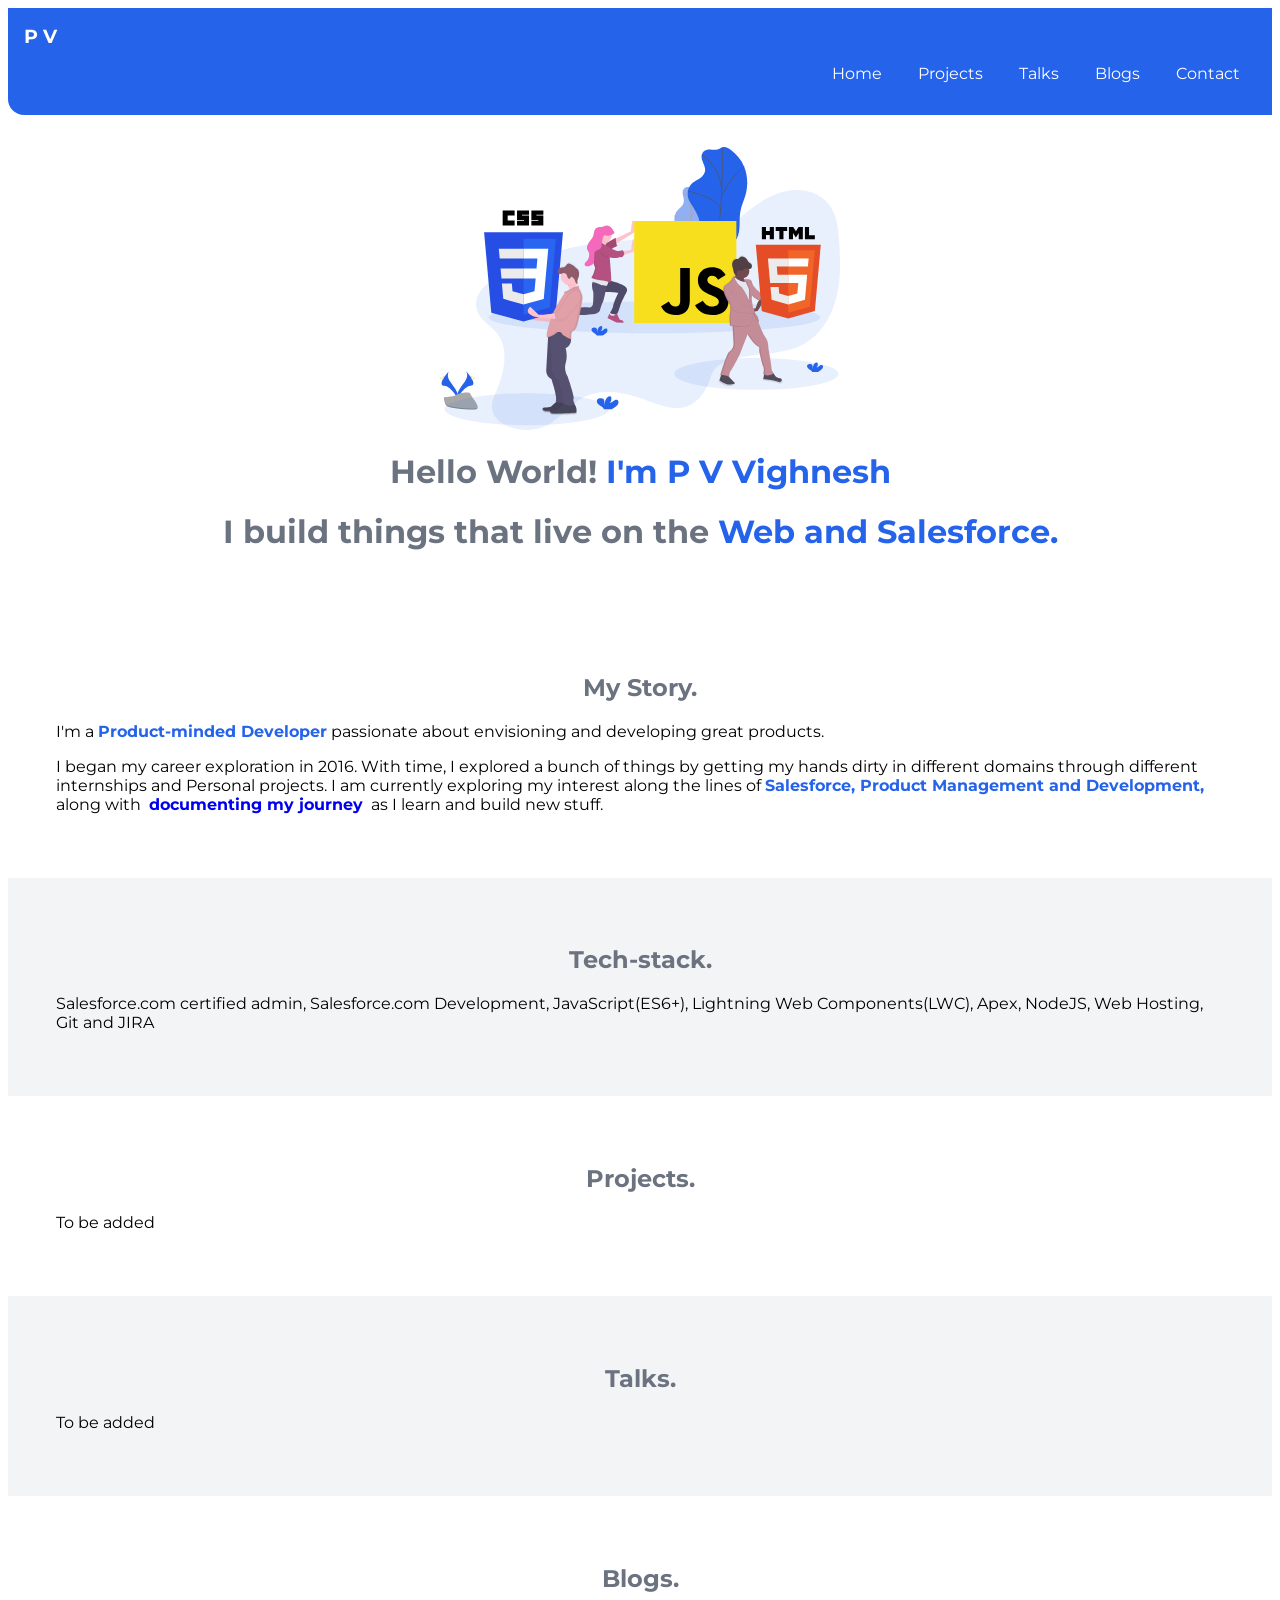
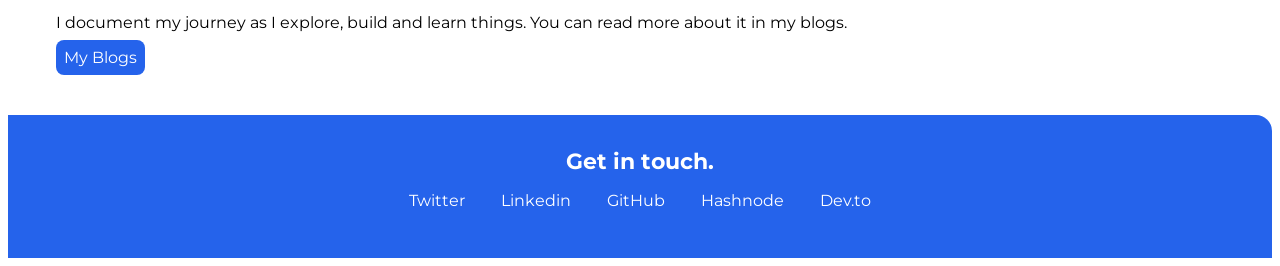
<file: index.html>
<!DOCTYPE html>
<html lang="en">

<head>
    <meta charset="UTF-8">
    <meta http-equiv="X-UA-Compatible" content="IE=edge">
    <meta name="viewport" content="width=device-width, initial-scale=1.0">
    <title>P V Vighnesh</title>
    <link rel="stylesheet" href="/styles.css">
</head>

<body>
    <nav class="navigation container">
        <div class="nav-brand">P V</div>
        <ul class="no-bullet nav-pills">
            <li class="list-item-inline">
                <a class="link link-active" href="/">Home</a>
            </li>
            <li class="list-item-inline">
                <a class="link link-active" href="#projects">Projects</a>
            </li>
            <li class="list-item-inline">
                <a class="link link-active" href="#talks">Talks</a>
            </li>
            <li class="list-item-inline">
                <a class="link link-active" href="https://dev.to/pvvighnesh">Blogs</a>
            </li>
            <li class="list-item-inline">
                <a class="link link-active" href="#contact">Contact</a>
            </li>
        </ul>
    </nav>
    <header class="hero">
        <img class="hero-img" src="/header-image.svg" alt="Header image">
        <h1 class="hero-text">Hello World! <span class="hero-text-highlight">I'm P V Vighnesh</span></h1>
        <h1 class="hero-text">I build things that live on the <span class="hero-text-highlight">Web and
                Salesforce.</span></h1>
    </header>
    <section id="about" class="section">
        <div class="container container-center">
            <h1>My Story.</h1>
            <p>I'm a <span class="text-highlight"><strong>Product-minded Developer</strong></span> passionate about envisioning and developing great products.</p>
            <p>I began my career exploration in 2016. With time, I explored
                a bunch of things by getting my hands dirty in different domains through different internships and
                Personal projects. I am currently exploring my interest along the lines of <span class="text-highlight"><strong>Salesforce, Product
                Management and Development,</strong></span> along with<a class="link" href="https://dev.to/pvvighnesh"><strong>documenting my journey</strong></a>as I learn and build new stuff.</p>
        </div>
    </section>
    <section class="section section-ow">
        <div class="container container-center">
            <h1>Tech-stack.</h1>
            <p>Salesforce.com certified admin, Salesforce.com Development, JavaScript(ES6+), Lightning Web
                Components(LWC), Apex, NodeJS, Web Hosting, Git and JIRA</p>
        </div>
    </section>
    <section id="projects" class="section">
        <div class="container container-center">
            <h1>Projects.</h1>
            <p>To be added</p>
        </div>
    </section>
    <section id="talks" class="section section-ow">
        <div class="container container-center">
            <h1>Talks.</h1>
            <p>To be added</p>
        </div>
    </section>
    <section class="section">
        <div class="container container-center">
            <h1>Blogs.</h1>
            <p>I document my journey as I explore, build and learn things. You can read more about it in my blogs.</p>
            <a class="link link-primary link-primary-center" href="https://dev.to/pvvighnesh">My Blogs</a>
        </div>
    </section>
    <footer id="contact" class="footer">
        <div class="footer-text">
            Get in touch.
        </div>
        <ul>
            <li class="list-item-inline">
                <a class="link link-active" href="https://twitter.com/VighneshPV">Twitter</a>
            </li>
            <li class="list-item-inline">
                <a class="link link-active" href="https://www.linkedin.com/in/pvvighnesh/">Linkedin</a>
            </li>
            <li class="list-item-inline">
                <a class="link link-active" href="https://github.com/pv-vighnesh">GitHub</a>
            </li>
            <li class="list-item-inline">
                <a class="link link-active" href="https://hashnode.com/@pv-vighnesh">Hashnode</a>
            </li>
            <li class="list-item-inline">
                <a class="link link-active" href="https://dev.to/pvvighnesh">Dev.to</a>
            </li>
        </ul>
    </footer>
</body>

</html>
</file>
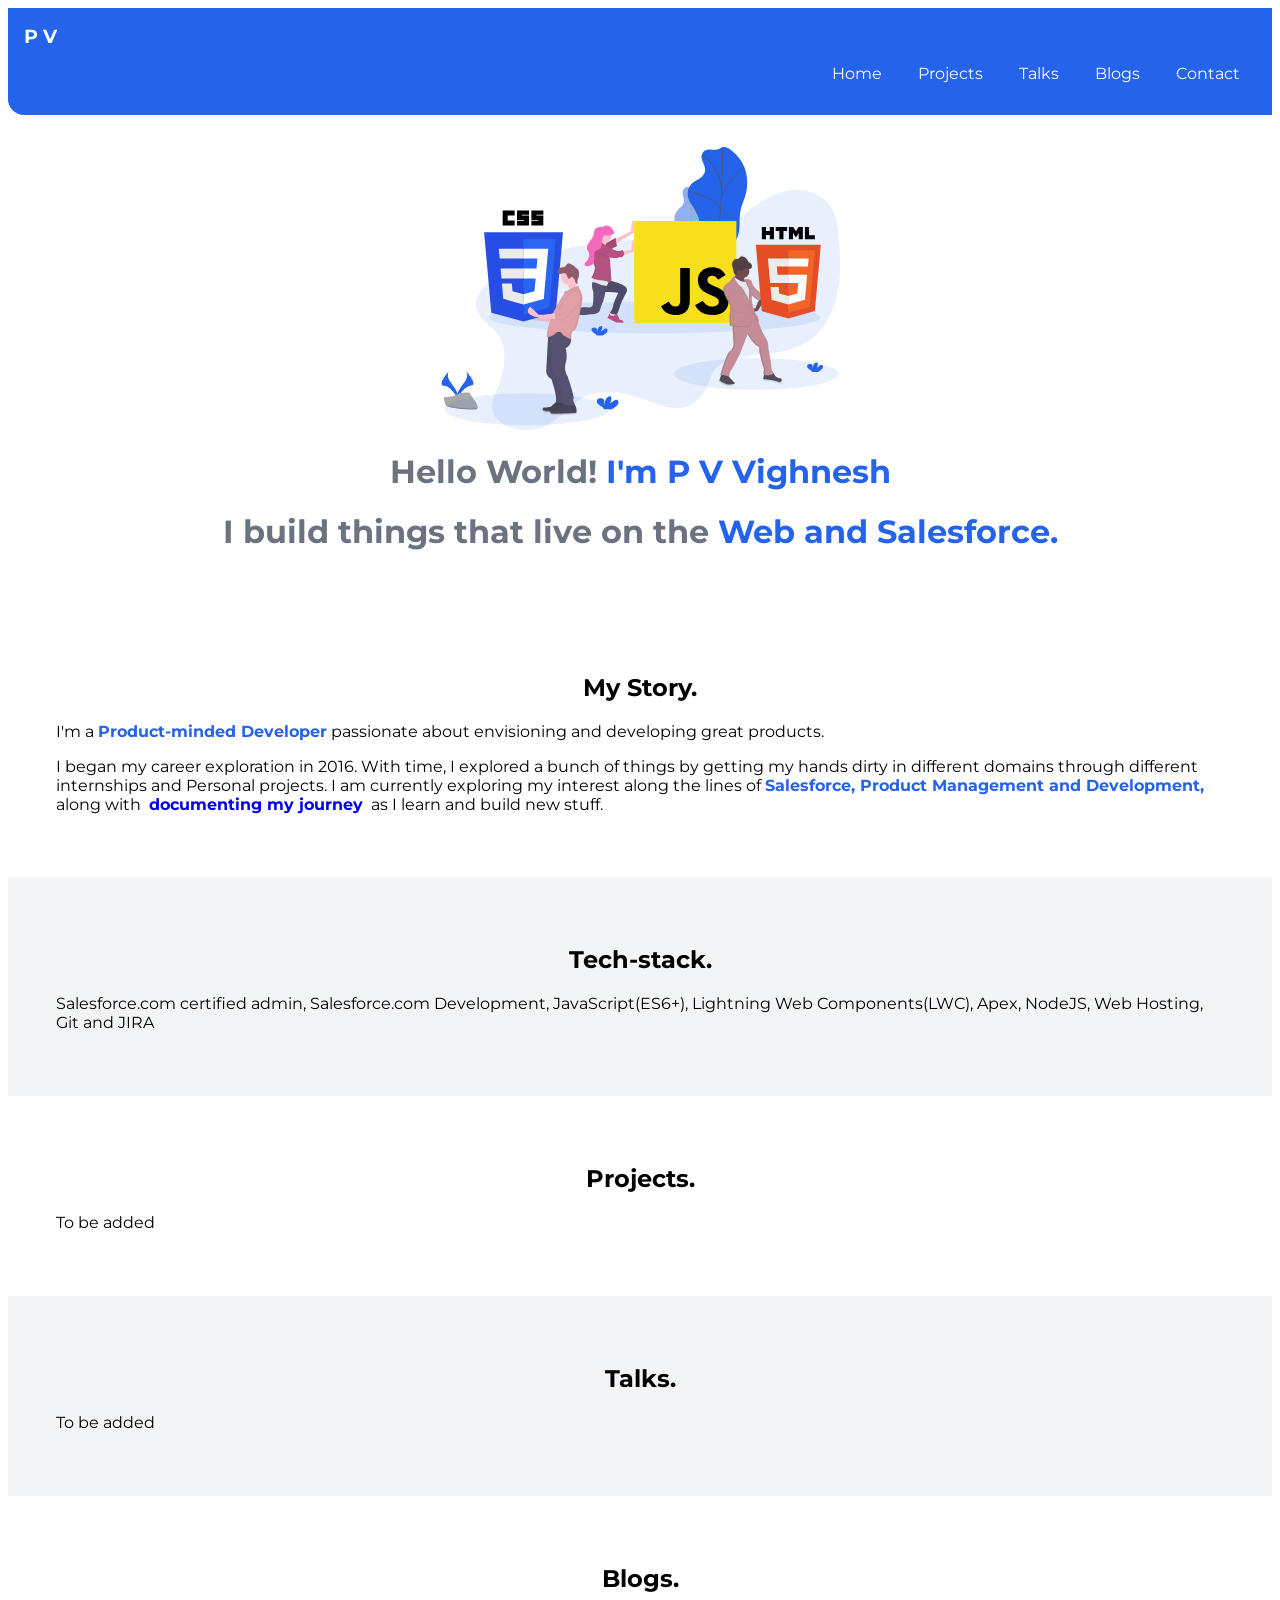
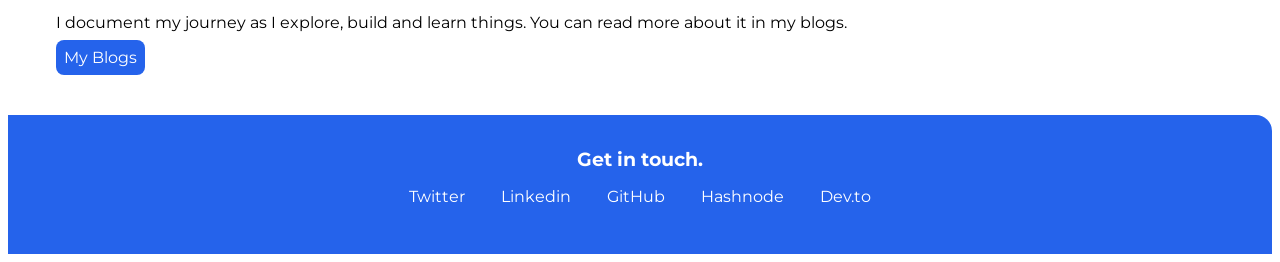
<file: docs/index.html>
<!DOCTYPE html>
<html lang="en">

<head>
    <meta charset="UTF-8">
    <meta http-equiv="X-UA-Compatible" content="IE=edge">
    <meta name="viewport" content="width=device-width, initial-scale=1.0">
    <title>P V Vighnesh</title>
    <link rel="stylesheet" href="/docs/styles.css">
</head>

<body>
    <nav class="navigation container">
        <div class="nav-brand">P V</div>
        <ul class="no-bullet nav-pills">
            <li class="list-item-inline">
                <a class="link link-active" href="/">Home</a>
            </li>
            <li class="list-item-inline">
                <a class="link link-active" href="#projects">Projects</a>
            </li>
            <li class="list-item-inline">
                <a class="link" href="#talks">Talks</a>
            </li>
            <li class="list-item-inline">
                <a class="link" href="https://dev.to/pvvighnesh">Blogs</a>
            </li>
            <li class="list-item-inline">
                <a class="link" href="#contact">Contact</a>
            </li>
        </ul>
    </nav>
    <header class="hero">
        <img class="hero-img" src="/docs/header-image.svg" alt="Header image">
        <h1 class="hero-text">Hello World! <span class="hero-text-highlight">I'm P V Vighnesh</span></h1>
        <h1 class="hero-text">I build things that live on the <span class="hero-text-highlight">Web and
                Salesforce.</span></h1>
    </header>
    <section id="about" class="section">
        <div class="container container-center">
            <h1>My Story.</h1>
            <p>I'm a <span class="text-highlight"><strong>Product-minded Developer</strong></span> passionate about envisioning and developing great products.</p>
            <p>I began my career exploration in 2016. With time, I explored
                a bunch of things by getting my hands dirty in different domains through different internships and
                Personal projects. I am currently exploring my interest along the lines of <span class="text-highlight"><strong>Salesforce, Product
                Management and Development,</strong></span> along with<a class="link" href="https://dev.to/pvvighnesh"><strong>documenting my journey</strong></a>as I learn and build new stuff.</p>
        </div>
    </section>
    <section class="section section-ow">
        <div class="container container-center">
            <h1>Tech-stack.</h1>
            <p>Salesforce.com certified admin, Salesforce.com Development, JavaScript(ES6+), Lightning Web
                Components(LWC), Apex, NodeJS, Web Hosting, Git and JIRA</p>
        </div>
    </section>
    <section id="projects" class="section">
        <div class="container container-center">
            <h1>Projects.</h1>
            <p>To be added</p>
        </div>
    </section>
    <section id="talks" class="section section-ow">
        <div class="container container-center">
            <h1>Talks.</h1>
            <p>To be added</p>
        </div>
    </section>
    <section class="section">
        <div class="container container-center">
            <h1>Blogs.</h1>
            <p>I document my journey as I explore, build and learn things. You can read more about it in my blogs.</p>
            <a class="link link-primary link-primary-center" href="https://dev.to/pvvighnesh">My Blogs</a>
        </div>
    </section>
    <footer id="contact" class="footer">
        <div class="footer-text">
            Get in touch.
        </div>
        <ul>
            <li class="list-item-inline">
                <a class="link" href="https://twitter.com/VighneshPV">Twitter</a>
            </li>
            <li class="list-item-inline">
                <a class="link" href="https://www.linkedin.com/in/pvvighnesh/">Linkedin</a>
            </li>
            <li class="list-item-inline">
                <a class="link" href="https://github.com/pv-vighnesh">GitHub</a>
            </li>
            <li class="list-item-inline">
                <a class="link" href="https://hashnode.com/@pv-vighnesh">Hashnode</a>
            </li>
            <li class="list-item-inline">
                <a class="link" href="https://dev.to/pvvighnesh">Dev.to</a>
            </li>
        </ul>
    </footer>
</body>

</html>
</file>
<file: styles.css>
@import url('https://fonts.googleapis.com/css2?family=Montserrat:wght@300&display=swap');

* {
    box-sizing: border-box;
    font-family: 'Montserrat', sans-serif;
    ;
}

:root {
    --primary-color: #2563EB;
    --off-white: #F3F4F6;
    --text-color: #6B7280;
}

hr {
    margin: 2rem 0rem;
}
.container {
    padding: 1rem;
}

.container-center {
    /* max-width: 400px; */
    margin: auto;
}

.link {
    text-decoration: none;
    padding: 0.5rem;
}

.link-primary {
    border-radius: 0.5rem;
    background-color: var(--primary-color);
    color: #fff;
}

.link-secondary {
    border: 0.15rem solid var(--primary-color);
    border-radius: 0.5rem;
    color: var(--primary-color);
}

.link-primary-center {
    border-radius: 0.5rem;
    background-color: var(--primary-color);
    color: #fff;

}

.link-active:active {
    font-weight: bold;
    font-size: 1.1rem;
}

.no-bullet {
    list-style: none;
}

.list-item-inline {
    display: inline;
    padding: 0rem 0.5rem;
}

.navigation {
    background-color: var(--primary-color);
    color: #fff;
    padding: 1rem;
    border-bottom-left-radius: 1rem;
}

.navigation .nav-brand {
    font-weight: bolder;
    font-size: 1.2rem;
}

.navigation .nav-pills {
    text-align: right;
}

.navigation .link {
    color: white;
}

.hero {
    padding: 2rem;
}

.hero .hero-img {
    max-width: 400px;
    display: block;
    margin: auto;
}

.hero .hero-text {
    color: var(--text-color);
    text-align: center;
}

.hero .hero-text-highlight {
    color: var(--primary-color);
}

.text-highlight {
    color: var(--primary-color);
}

.section {
    padding: 2rem;
}

.section h1 {
    text-align: center;
    color: var(--text-color);
}

.section-ow {
    background-color: var(--off-white);
}

.footer {
    background-color: var(--primary-color);
    color: #fff;
    padding: 2rem 1rem;
    text-align: center;
    border-top-right-radius: 1rem;
}

.footer-text {
    font-weight: bold;
    font-size: 1.4rem;
}

.footer .link {
    color:#fff;
}

.footer ul {
    padding-inline-start: 0px;
}
</file>
<file: docs/styles.css>
@import url('https://fonts.googleapis.com/css2?family=Montserrat:wght@300&display=swap');

* {
    box-sizing: border-box;
    font-family: 'Montserrat', sans-serif;
    ;
}

:root {
    --primary-color: #2563EB;
    --off-white: #F3F4F6;
    --text-color: #6B7280;
}

hr {
    margin: 2rem 0rem;
}
.container {
    padding: 1rem;
}

.container-center {
    /* max-width: 400px; */
    margin: auto;
}

.link {
    text-decoration: none;
    padding: 0.5rem;
}

.link-primary {
    border-radius: 0.5rem;
    background-color: var(--primary-color);
    color: #fff;
}

.link-secondary {
    border: 0.15rem solid var(--primary-color);
    border-radius: 0.5rem;
    color: var(--primary-color);
}

.link-primary-center {
    border-radius: 0.5rem;
    background-color: var(--primary-color);
    color: #fff;

}
.no-bullet {
    list-style: none;
}

.list-item-inline {
    display: inline;
    padding: 0rem 0.5rem;
}

.navigation {
    background-color: var(--primary-color);
    color: #fff;
    padding: 1rem;
    border-bottom-left-radius: 1rem;
}

.navigation .nav-brand {
    font-weight: bold;
    font-size: 1.2rem;
}

.navigation .nav-pills {
    text-align: right;
}

.navigation .link {
    color: white;
}

.hero {
    padding: 2rem;
}

.hero .hero-img {
    max-width: 400px;
    display: block;
    margin: auto;
}

.hero .hero-text {
    color: var(--text-color);
    text-align: center;
}

.hero .hero-text-highlight {
    color: var(--primary-color);
}

.text-highlight {
    color: var(--primary-color);
}

.section {
    padding: 2rem;
}

.section h1 {
    text-align: center;
}

.section-ow {
    background-color: var(--off-white);
}

.footer {
    background-color: var(--primary-color);
    color: #fff;
    padding: 2rem 1rem;
    text-align: center;
    border-top-right-radius: 1rem;
}

.footer-text {
    font-weight: bold;
    font-size: 1.2rem;
}

.footer .link {
    color:#fff;
}

.footer ul {
    padding-inline-start: 0px;
}
</file>
